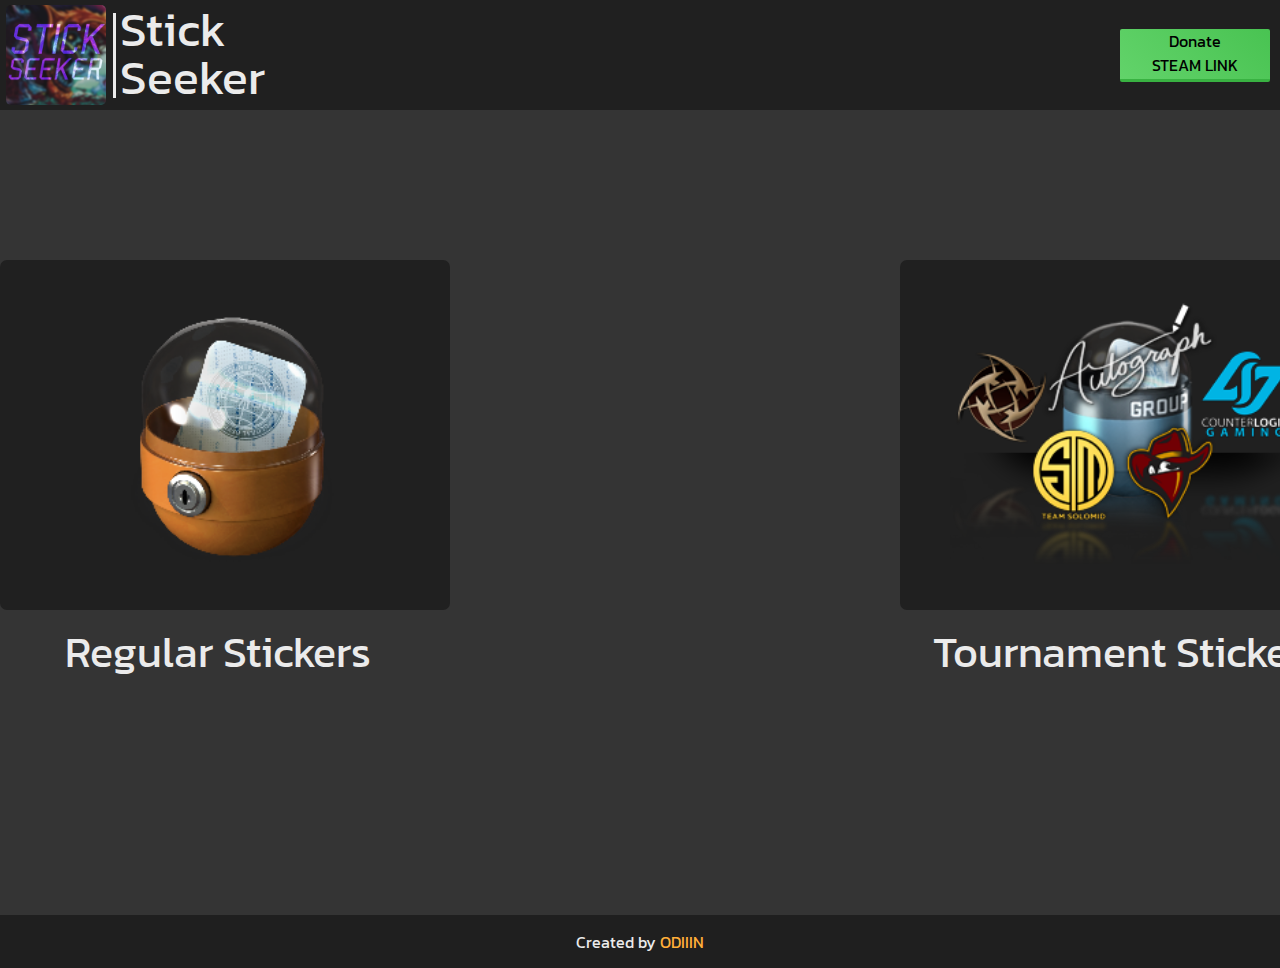
<file: index.html>
<!DOCTYPE html>
<html lang='en'>
<head>
	<meta charset='UTF-8'>
	<meta name='viewport' content='width=device-width, initial-scale=1.0'>
	<meta http-equiv='X-UA-Compatible' content='ie=edge'>
	<title>Stick Seeker</title>
	<link rel='stylesheet' href='css/main.css'>
	<link rel="shortcut icon" href="img/logo.png" type="image/png">
	<link href="https://fonts.googleapis.com/css?family=Kanit:200,400&display=swap" rel="stylesheet">
</head>
<body>

	<header class='header'>
		<div class='container1'>
			<div class='flex-box-logo'>
				<div class='logo-png'>
					<img class='logo-png' src="img/logo.png">
				</div>
				<div class='rectangle-for-logo-text-and-png'>
				</div>
				<div class='div-for-text-logo'>
					<div class='logo-text'>
						Stick<br>Seeker
					</div>
				</div>
				<a href='https://steamcommunity.com/tradeoffer/new/?partner=192180107&token=LX836MyX' target="_blank" class='div-for-donat-button'>
					<div>
						<span class='donat-text'>Donate</span><br><span class='link-text'>STEAM LINK</span>
					</div>
				</a>
			</div>
		</div>
		<div class='container2'>
			<div class='flex-box-for-2box-caps'>	
				<a href='changenumberDEFSITCK.html'>
					<div class='def-caps'>
						<img class='def-caps-png' src="img/capsimg/defcaps.png">
					</div>
				</a>
				<a href='https://csgostash.com/stickers/tournament'>
					<div class='tour-caps'>
						<img class='tour-caps-png' src="img/capsimg/tourcaps.png">
					</div>
				</a>	
			</div>
		</div>
		<div class='container3'>
			<div class='flex-box-for-text-2box-caps'>
				<a href='changenumberDEFSITCK.html' class='set-a-Regular-Stickers'>
					<div class='text-for-def-caps'>
						Regular Stickers
					</div>
				</a>
				<a href='https://csgostash.com/stickers/tournament' class='set-a-Tournament-Stickers'>
					<div class='text-for-tour-caps'>
						Tournament Stickers
					</div>
				</a>
			</div>	
		</div>
	</header>
	
	<footer class='footer'>
	
		<p> Created by <a href='https://steamcommunity.com/id/ooodiiin/' target='_blank'>ODIIIN</a></p>
	
	</footer>
	
	
</body>
</html>
</file>
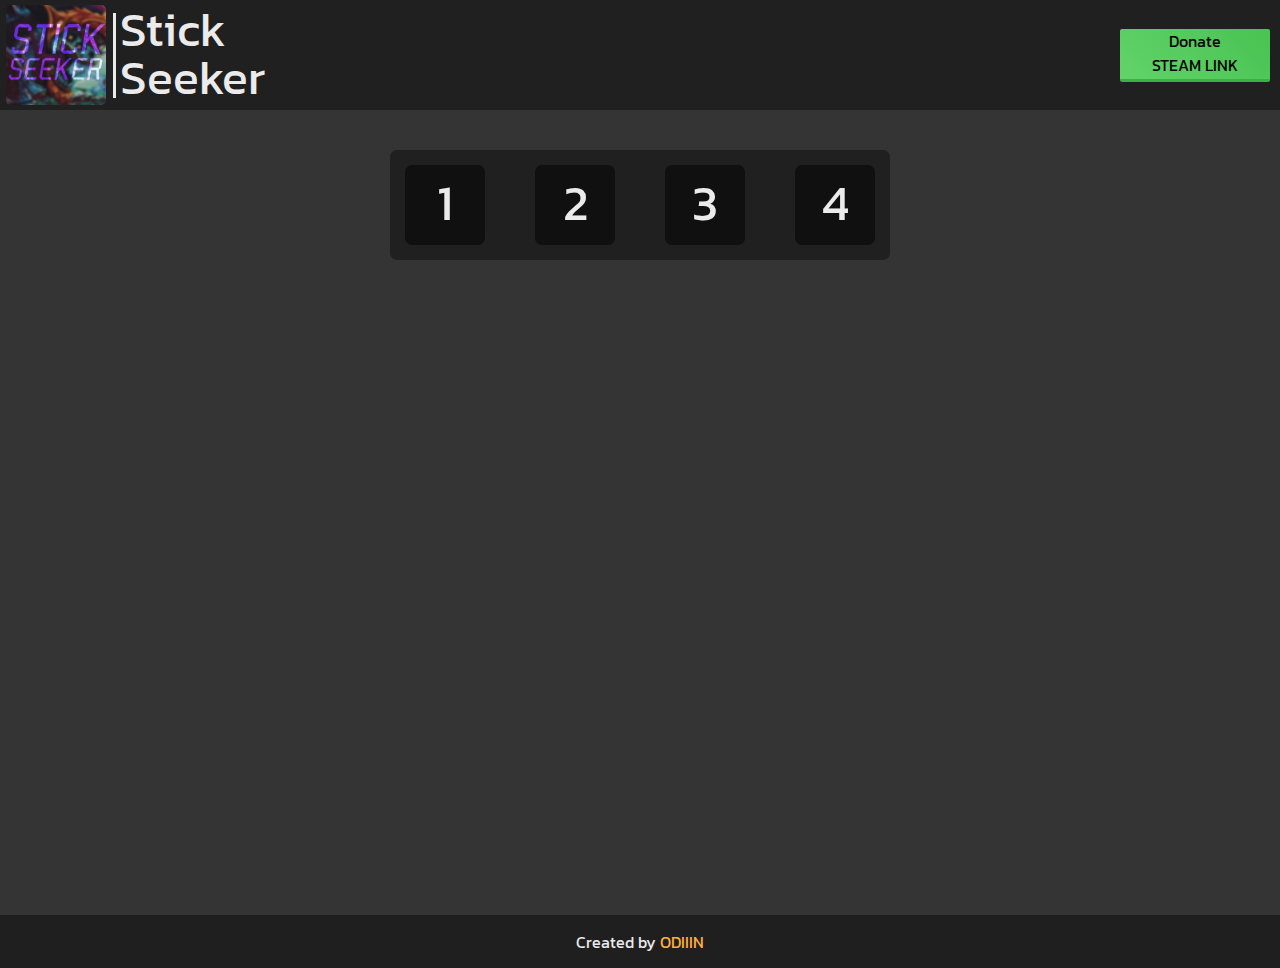
<file: changenumberDEFSITCK.html>
<!DOCTYPE html>
<html lang="en">
  <head>
    <meta charset="UTF-8" />
    <meta name="viewport" content="width=device-width, initial-scale=1.0" />
    <meta http-equiv="X-UA-Compatible" content="ie=edge" />
    <title>Stick Seeker - Change the number of stickers</title>
    <link rel="stylesheet" href="css/changenumberDEFSITCK.css" />
    <link rel="shortcut icon" href="img/logo.png" type="image/png" />
    <link
      href="https://fonts.googleapis.com/css?family=Kanit:200,400&display=swap"
      rel="stylesheet"
    />
  </head>
  <body>
    <header class="header">
      <div class="container1">
        <div class="flex-box-logo">
          <a href="index.html">
            <div class="logo-png">
              <img class="logo-png" src="img/logo.png" />
            </div>
          </a>
          <div class="rectangle-for-logo-text-and-png"></div>
          <div class="div-for-text-logo">
            <div class="logo-text">Stick<br />Seeker</div>
          </div>
          <a
            href="https://steamcommunity.com/tradeoffer/new/?partner=192180107&token=LX836MyX"
            target="_blank"
            class="div-for-donat-button"
          >
            <div>
              <span class="donat-text">Donate</span><br /><span
                class="link-text"
                >STEAM LINK</span
              >
            </div>
          </a>
        </div>
      </div>

      <div class="container2">
        <div class="flex-box-for-change-number-stick">
          <a href="stickstreak1.html">
            <div class="rectangle-for-cns-1">
              <span class="n1">1</span>
            </div>
          </a>
          <div class="rectangle-for-cns-2">
            <span class="n2">2</span>
          </div>
          <div class="rectangle-for-cns-3">
            <span class="n3">3</span>
          </div>
          <div class="rectangle-for-cns-4">
            <span class="n4">4</span>
          </div>
        </div>
      </div>
    </header>

    <footer class="footer">
      <p>
        Created by
        <a href="https://steamcommunity.com/id/ooodiiin/" target="_blank"
          >ODIIIN</a
        >
      </p>
    </footer>
  </body>
</html>
</file>
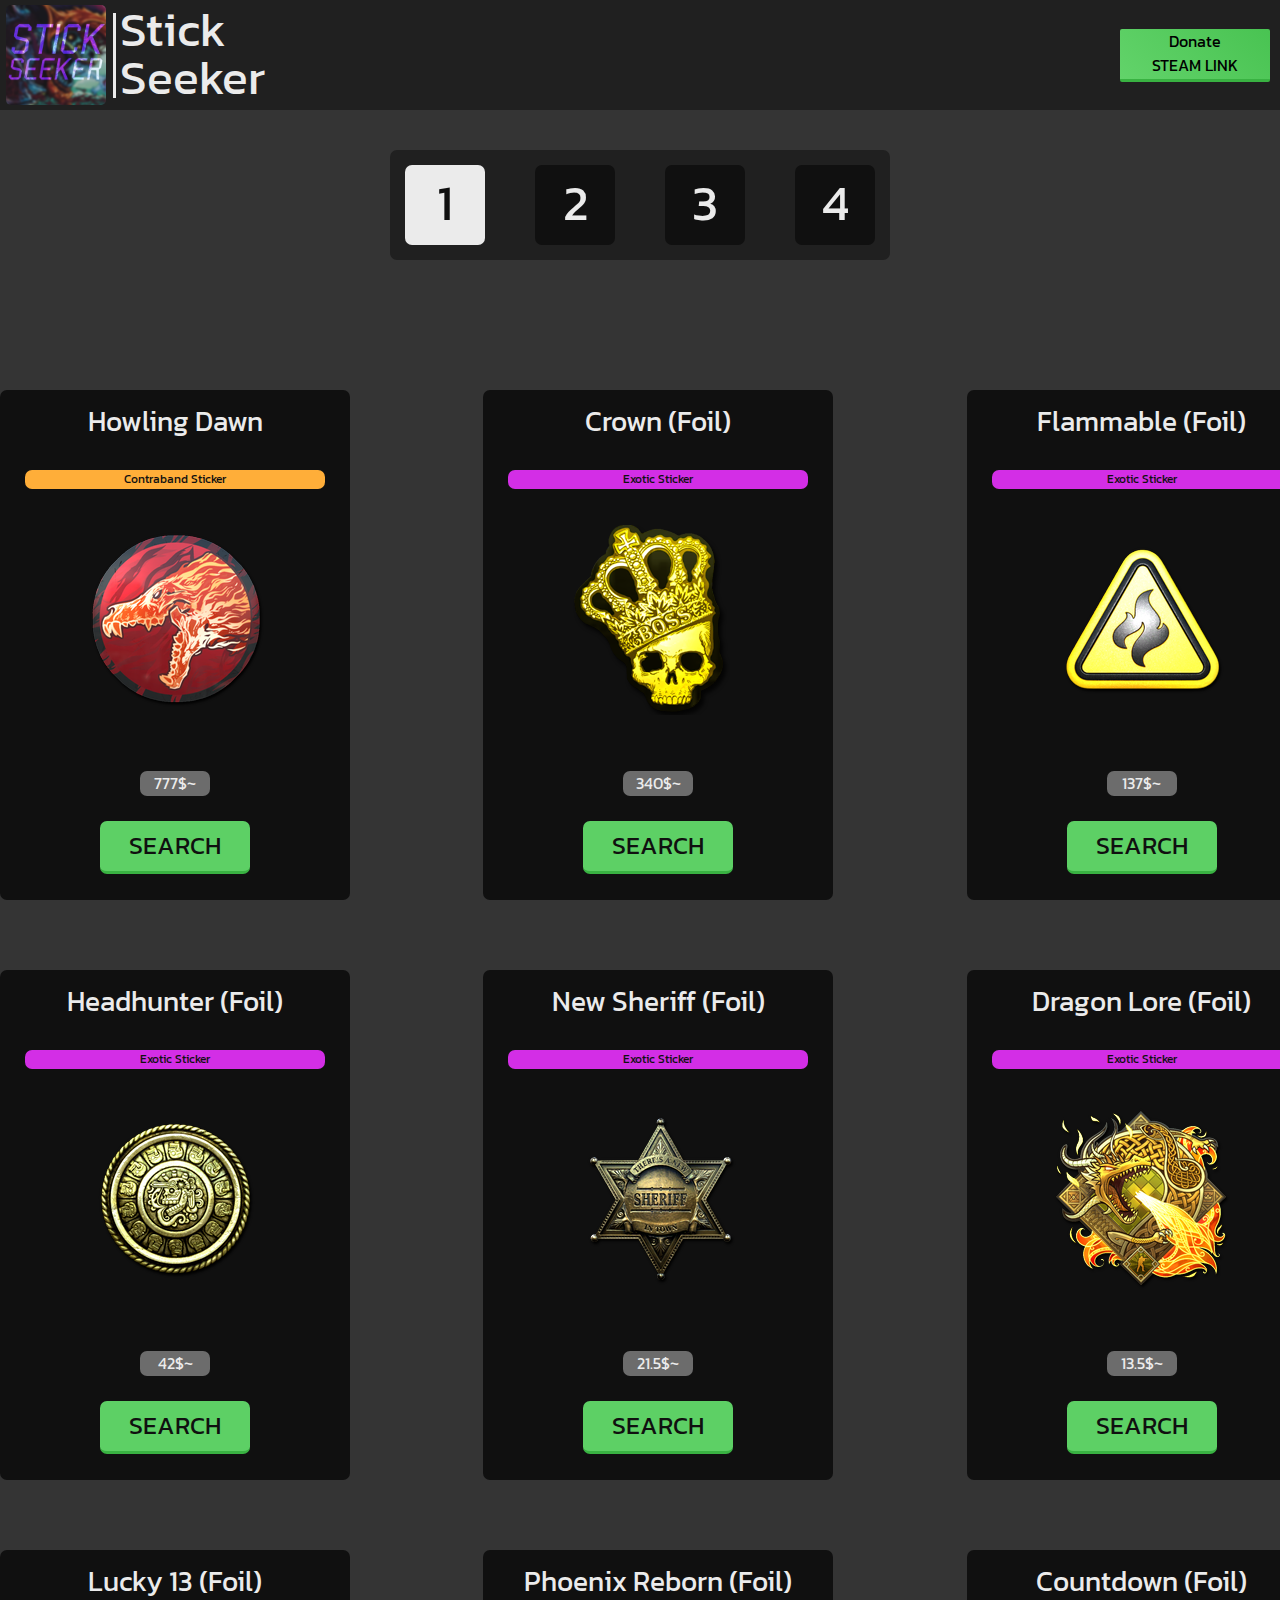
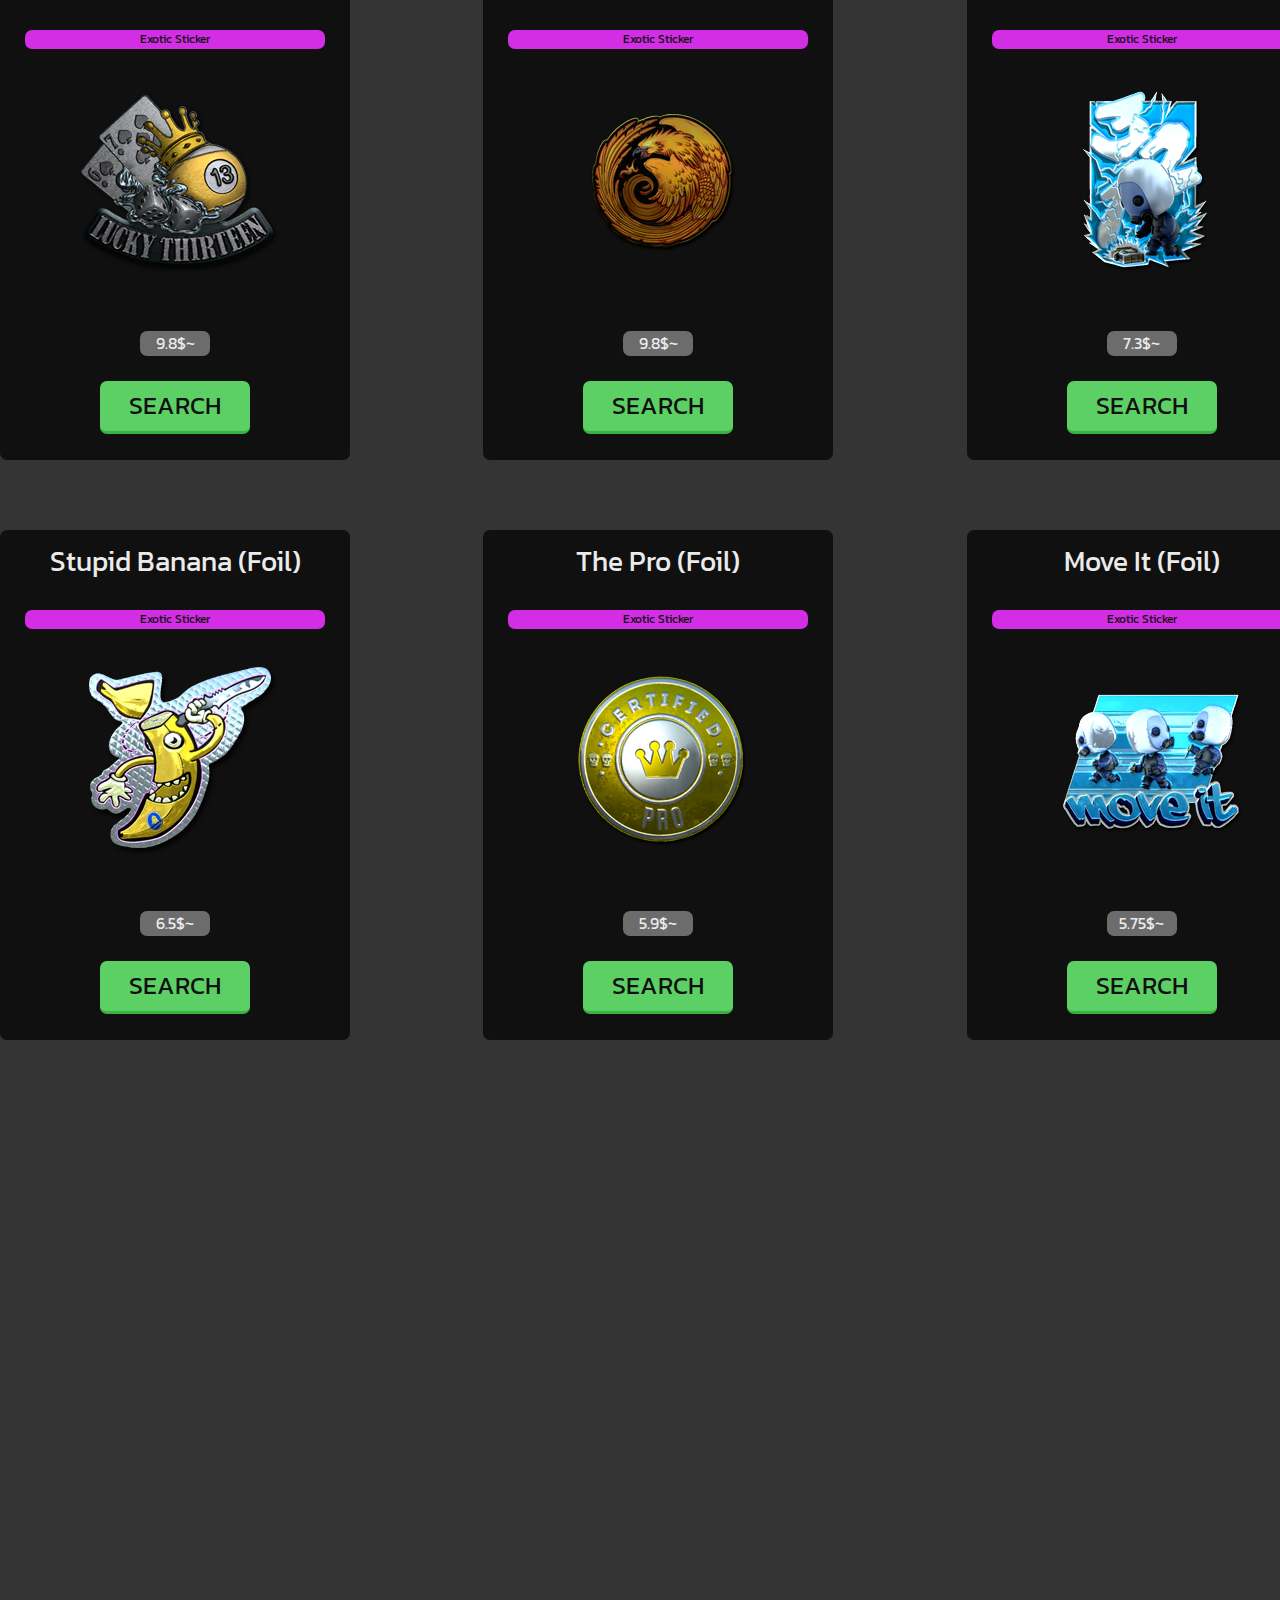
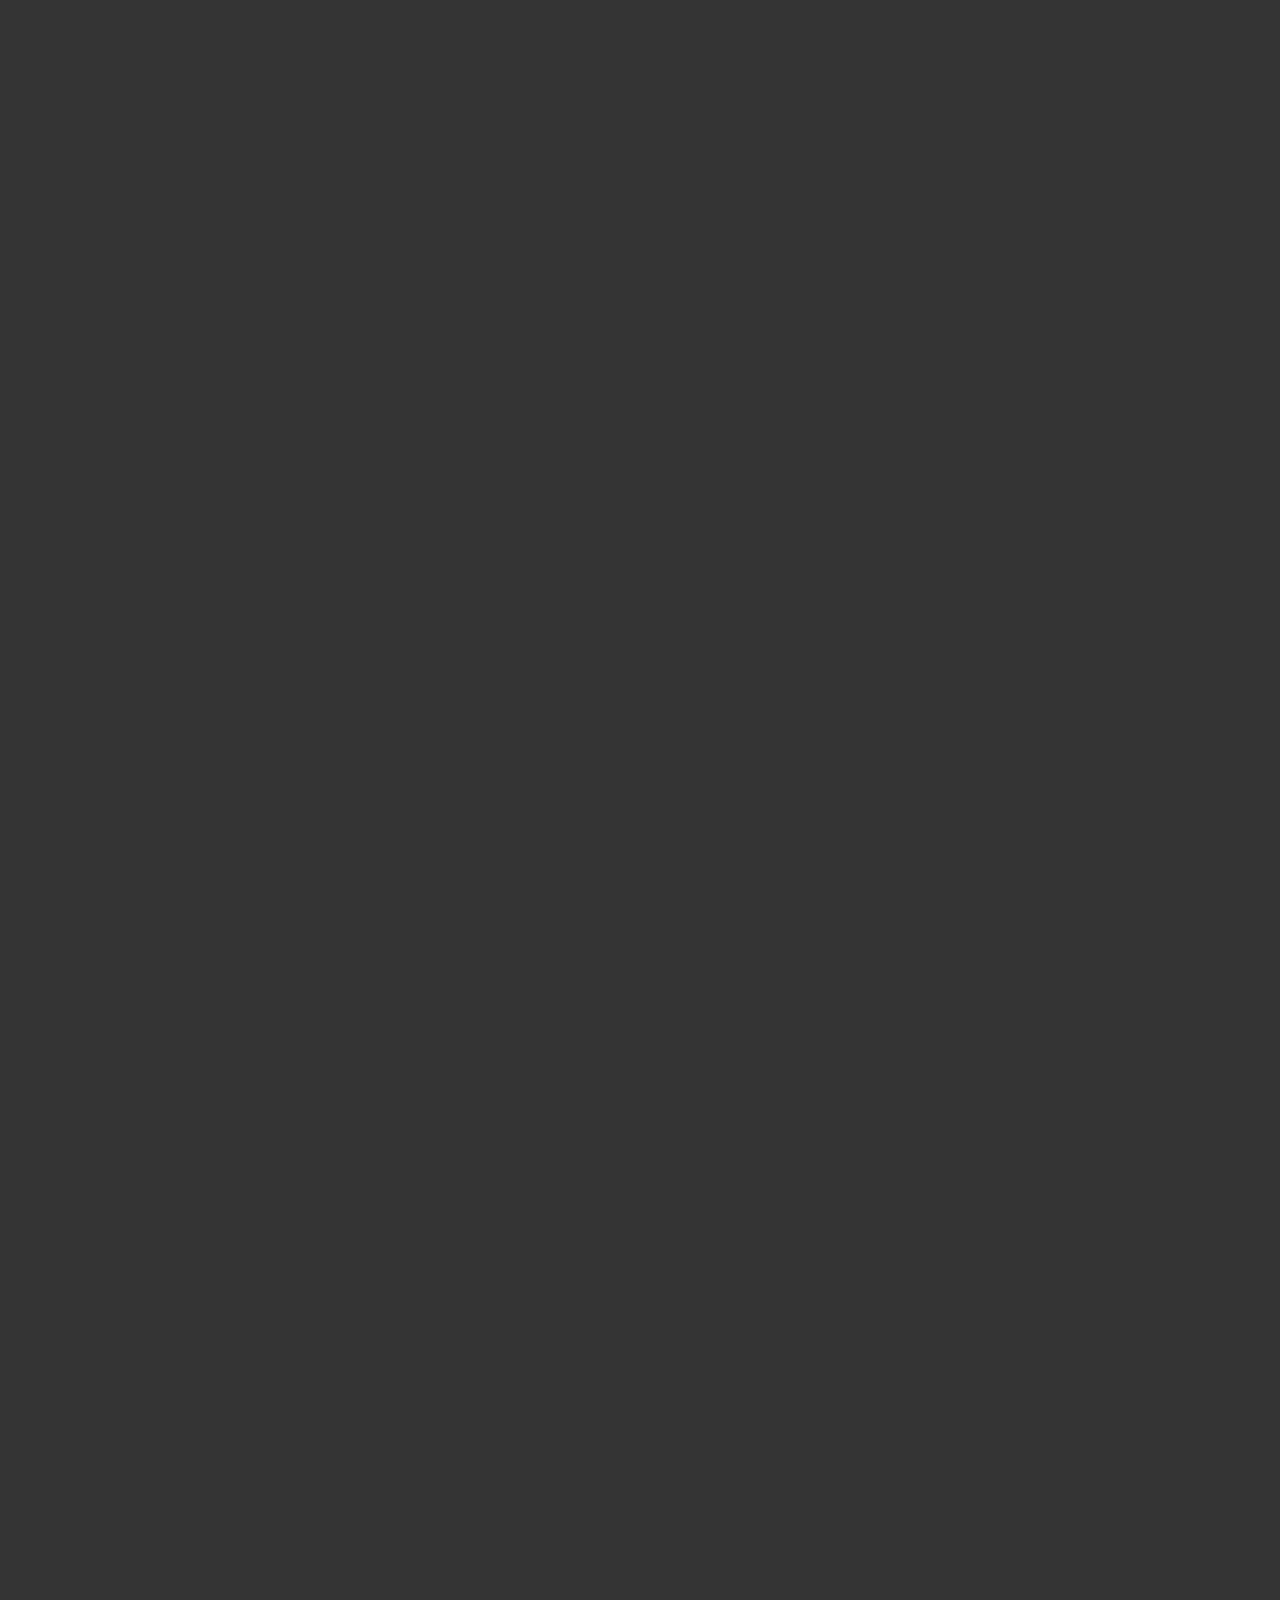
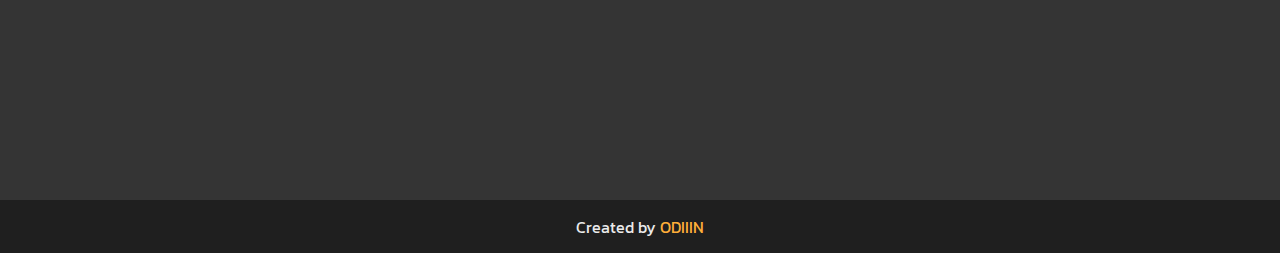
<file: stickstreak1.html>
<!DOCTYPE html>
<html lang='en'>
<head>
	<meta charset='UTF-8'>
	<meta name='viewport' content='width=device-width, initial-scale=1.0'>
	<meta http-equiv='X-UA-Compatible' content='ie=edge'>
	<title>Stick Seeker - 1 Stick</title>
	<link rel='stylesheet' href='css/stickstreak1.css'>
	<link rel="shortcut icon" href="img/logo.png" type="image/png">
	<link href="https://fonts.googleapis.com/css?family=Kanit:200,400&display=swap" rel="stylesheet">
</head>
<body>

	<header class='header'>
	
	
	
		<div class='container1'>
			<div class='flex-box-logo'>
				<a href='index.html'>
					<div class='logo-png'>
						<img class='logo-png' src="img/logo.png">
					</div>
				</a>
				<div class='rectangle-for-logo-text-and-png'>
				</div>
				<div class='div-for-text-logo'>
					<div class='logo-text'>
						Stick<br>Seeker
					</div>
				</div>
				<a href='https://steamcommunity.com/tradeoffer/new/?partner=192180107&token=LX836MyX' target="_blank" class='div-for-donat-button'>
					<div>
						<span class='donat-text'>Donate</span><br><span class='link-text'>STEAM LINK</span>
					</div>
				</a>
			</div>
		</div>
		
		
		<div class='container2'>
			
			<div class='flex-box-for-change-number-stick'>	
			
				
				<div class='rectangle-for-cns-1'>
					<span class='n1'>1</span>
				</div>	
				<div class='rectangle-for-cns-2'>
					<span class='n2'>2</span>
				</div>				
				<div class='rectangle-for-cns-3'>
					<span class='n3'>3</span>
				</div>				
				<div class='rectangle-for-cns-4'>
					<span class='n4'>4</span>
				</div>
				

			</div>
			
		</div>
		
		
		
		<div class='container3'>
		
			<div class='flex-box-for-1-streak-stick'>
			
				<div class='box-for-stick-1'>
				
					<a href='https://steamcommunity.com/market/listings/730/Sticker%20%7C%20Howling%20Dawn' target='_blank' class='uplink'>
					<p class='Howling-Dawn'>Howling Dawn</p>
					</a>
					
					<div class='contraband'>
						
						<p class='contraband-text'>Contraband Sticker</p>
						
					</div>
					
					<div class='png-Howling-Dawn'>
					
						<img class='pic-Howling-Dawn' src='img/defSTICK/Howling-Dawn.png'>
					
					</div>
					
					<div class='price-Howling-Dawn'>
					
						<p class='number-Howling-Dawn'>777$~</p>
					
					</div>
					
					
					<div class='search-Howling-Dawn'>
					
						<a href='https://steamcommunity.com/market/search?q=Howling+Dawn&descriptions=1&category_730_ItemSet%5B%5D=any&category_730_ProPlayer%5B%5D=any&category_730_StickerCapsule%5B%5D=any&category_730_TournamentTeam%5B%5D=any&category_730_Weapon%5B%5D=any&appid=730#p1_price_asc' target='_blank' class='downlink'>
						<p class='text-search-Howling-Dawn'> SEARCH </p>
						</a>
					
					</div>
					
				</div>
				
				<div class='box-for-stick-2'>
				
					<a href='https://steamcommunity.com/market/listings/730/Sticker%20%7C%20Crown%20%28Foil%29' target='_blank' class='uplink'>
					<p class='Crown-Foil'>Crown (Foil)</p>
					</a>
					
					<div class='exotic'>
						
						<p class='exotic-text'>Exotic Sticker</p>
						
					</div>
					
					<div class='png-Crown-Foil'>
					
						<img class='pic-Crown-Foil' src='img/defSTICK/Crown-Foil.png'>
					
					</div>
					
					<div class='price-Crown-Foil'>
					
						<p class='number-Crown-Foil'>340$~</p>
					
					</div>
					
					<div class='search-Crown-Foil'>
					
						<a href='https://steamcommunity.com/market/search?descriptions=1&category_730_ItemSet%5B%5D=any&category_730_ProPlayer%5B%5D=any&category_730_StickerCapsule%5B%5D=any&category_730_TournamentTeam%5B%5D=any&category_730_Weapon%5B%5D=any&appid=730&q=Crown+%28Foil%29#p1_price_asc' target='_blank' class='downlink'>
						<p class='text-search-Crown-Foil'> SEARCH </p>
						</a>
					
					</div>
				
				</div>
				
				<div class='box-for-stick-3'>
				
					<a href='https://steamcommunity.com/market/listings/730/Sticker%20%7C%20Flammable%20%28Foil%29' target='_blank' class='uplink'>
					<p class='Flammable-Foil'>Flammable (Foil)</p>
					</a>
					
					<div class='exotic'>
						
						
						<p class='exotic-text'>Exotic Sticker</p>
						
					</div>
					
					<div class='png-Flammable-Foil'>
					
						<img class='pic-Flammable-Foil' src='img/defSTICK/Flammable-Foil.png'>
					
					</div>
					
					<div class='price-Flammable-Foil'>
					
						<p class='number-Flammable-Foil'>137$~</p>
					
					</div>
					
					
					<div class='search-Flammable-Foil'>
					
						<a href='https://steamcommunity.com/market/search?q=Flammable+%28Foil%29&descriptions=1&category_730_ItemSet%5B%5D=any&category_730_ProPlayer%5B%5D=any&category_730_StickerCapsule%5B%5D=any&category_730_TournamentTeam%5B%5D=any&category_730_Weapon%5B%5D=any&appid=730#p1_price_asc' target='_blank' class='downlink'>
						<p class='text-search-Flammable-Foil'> SEARCH </p>
						</a>
					
					</div>
				
				</div>
				
				<div class='box-for-stick-4'>
				
					<a href='https://steamcommunity.com/market/listings/730/Sticker%20%7C%20Swag%20%28Foil%29' target='_blank' class='uplink'>
					<p class='Swag-Foil'>Swag (Foil)</p>
					</a>
					
					<div class='exotic'>
						
						<p class='exotic-text'>Exotic Sticker</p>
						
					</div>
					
					<div class='png-Swag-Foil.png'>
					
						<img class='pic-Swag-Foil' src='img/defSTICK/Swag-Foil.png'>
					
					</div>
					
					<div class='price-Swag-Foil'>
					
						<p class='number-Swag-Foil'>64.5$~</p>
					
					</div>
					
					<div class='search-Swag-Foil'>
					
						<a href='https://steamcommunity.com/market/search?descriptions=1&category_730_ItemSet%5B%5D=any&category_730_ProPlayer%5B%5D=any&category_730_StickerCapsule%5B%5D=any&category_730_TournamentTeam%5B%5D=any&category_730_Weapon%5B%5D=any&appid=730&q=%22Swag+%28Foil%29%22#p1_price_asc' target='_blank' class='downlink'>
						<p class='text-search-Swag-Foil'> SEARCH </p>
						</a>
					
					</div>
				
				</div>
			
			</div>
		
		</div>
		
		
		
		
		
		
		
		
		
		
		
		
		<div class='container4'>
		
			<div class='flex-box-for-1-streak-stick'>
			
				<div class='box-for-stick-5'>
				
					<a href='https://steamcommunity.com/market/listings/730/Sticker%20%7C%20Headhunter%20%28Foil%29' target='_blank' class='uplink'>
					<p class='Headhunter-Foil'>Headhunter (Foil)</p>
					</a>
					
					<div class='exotic'>
						
						<p class='exotic-text'>Exotic Sticker</p>
						
					</div>
					
					<div class='png-Headhunter-Foil'>
					
						<img class='pic-Headhunter-Foil' src='img/defSTICK/Headhunter-Foil.png'>
					
					</div>
					
					<div class='price-Headhunter-Foil'>
					
						<p class='number-Headhunter-Foil'>42$~</p>
					
					</div>
					
					
					<div class='search-Headhunter-Foil'>
					
						<a href='https://steamcommunity.com/market/search?descriptions=1&category_730_ItemSet%5B%5D=any&category_730_ProPlayer%5B%5D=any&category_730_StickerCapsule%5B%5D=any&category_730_TournamentTeam%5B%5D=any&category_730_Weapon%5B%5D=any&appid=730&q=%22Headhunter+%28Foil%29%22#p1_price_asc' target='_blank' class='downlink'>
						<p class='text-search-Headhunter-Foil'> SEARCH </p>
						</a>
					
					</div>
					
				</div>
				
				<div class='box-for-stick-6'>
				
					<a href='https://steamcommunity.com/market/listings/730/Sticker%20%7C%20New%20Sheriff%20%28Foil%29' target='_blank' class='uplink'>
					<p class='New-Sheriff-Foil'>New Sheriff (Foil)</p>
					</a>
					
					<div class='exotic'>
						
						<p class='exotic-text'>Exotic Sticker</p>
						
					</div>
					
					<div class='png-New-Sheriff-Foil'>
					
						<img class='pic-New-Sheriff-Foil' src='img/defSTICK/New-Sheriff-Foil.png'>
					
					</div>
					
					<div class='price-New-Sheriff-Foil'>
					
						<p class='number-New-Sheriff-Foil'>21.5$~</p>
					
					</div>
					
					<div class='search-New-Sheriff-Foil'>
					
						<a href='https://steamcommunity.com/market/search?descriptions=1&category_730_ItemSet%5B%5D=any&category_730_ProPlayer%5B%5D=any&category_730_StickerCapsule%5B%5D=any&category_730_TournamentTeam%5B%5D=any&category_730_Weapon%5B%5D=any&appid=730&q=%22New+Sheriff+%28Foil%29%22#p1_price_asc' target='_blank' class='downlink'>
						<p class='text-New-Sheriff-Foil'> SEARCH </p>
						</a>
					
					</div>
				
				</div>
				
				<div class='box-for-stick-7'>
				
					<a href='https://steamcommunity.com/market/listings/730/Sticker%20%7C%20Dragon%20Lore%20%28Foil%29' target='_blank' class='uplink'>
					<p class='Dragon-Lore-Foil'>Dragon Lore (Foil)</p>
					</a>
					
					<div class='exotic'>
						
						
						<p class='exotic-text'>Exotic Sticker</p>
						
					</div>
					
					<div class='png-Dragon-Lore-Foil'>
					
						<img class='pic-Dragon-Lore-Foil' src='img/defSTICK/Dragon-Lore-Foil.png'>
					
					</div>
					
					<div class='price-Dragon-Lore-Foil'>
					
						<p class='number-Dragon-Lore-Foil'>13.5$~</p>
					
					</div>
					
					
					<div class='search-Dragon-Lore-Foil'>
					
						<a href='https://steamcommunity.com/market/search?descriptions=1&category_730_ItemSet%5B%5D=any&category_730_ProPlayer%5B%5D=any&category_730_StickerCapsule%5B%5D=any&category_730_TournamentTeam%5B%5D=any&category_730_Weapon%5B%5D=any&appid=730&q=%22Dragon+Lore+%28Foil%29%22#p1_price_asc' target='_blank' class='downlink'>
						<p class='text-search-Dragon-Lore-Foil'> SEARCH </p>
						</a>
					
					</div>
				
				</div>
				
				<div class='box-for-stick-8'>
				
					<a href='https://steamcommunity.com/market/listings/730/Sticker%20%7C%20Global%20Elite%20%28Foil%29' target='_blank' class='uplink'>
					<p class='Global-Elite-Foil'>Global Elite (Foil)</p>
					</a>
					
					<div class='exotic'>
						
						<p class='exotic-text'>Exotic Sticker</p>
						
					</div>
					
					<div class='png-Global-Elite-Foil.png'>
					
						<img class='pic-Global-Elite-Foil' src='img/defSTICK/Global-Elite-Foil.png'>
					
					</div>
					
					<div class='price-Global-Elite-Foil'>
					
						<p class='number-Global-Elite-Foil'>12.5$~</p>
					
					</div>
					
					<div class='search-Global-Elite-Foil'>
					
						<a href='https://steamcommunity.com/market/search?descriptions=1&category_730_ItemSet%5B%5D=any&category_730_ProPlayer%5B%5D=any&category_730_StickerCapsule%5B%5D=any&category_730_TournamentTeam%5B%5D=any&category_730_Weapon%5B%5D=any&appid=730&q=%22Global+Elite+%28Foil%29%22#p1_price_asc' target='_blank' class='downlink'>
						<p class='text-search-Global-Elite-Foil'> SEARCH </p>
						</a>
					
					</div>
				
				</div>
			
			</div>
		
		</div>
		
		<div class='container5'>
		
			<div class='flex-box-for-1-streak-stick'>
			
				<div class='box-for-stick-9'>
				
					<a href='https://steamcommunity.com/market/listings/730/Sticker%20%7C%20Lucky%2013%20%28Foil%29' target='_blank' class='uplink'>
					<p class='Lucky-13-Foil'>Lucky 13 (Foil)</p>
					</a>
					
					<div class='exotic'>
						
						<p class='exotic-text'>Exotic Sticker</p>
						
					</div>
					
					<div class='png-Lucky-13-Foil'>
					
						<img class='pic-Lucky-13-Foil' src='img/defSTICK/Lucky-13-Foil.png'>
					
					</div>
					
					<div class='price-Lucky-13-Foil'>
					
						<p class='number-Lucky-13-Foil'>9.8$~</p>
					
					</div>
					
					
					<div class='search-Lucky-13-Foil'>
					
						<a href='https://steamcommunity.com/market/search?descriptions=1&category_730_ItemSet%5B%5D=any&category_730_ProPlayer%5B%5D=any&category_730_StickerCapsule%5B%5D=any&category_730_TournamentTeam%5B%5D=any&category_730_Weapon%5B%5D=any&appid=730&q=%22Lucky+13+%28Foil%29%22#p1_price_asc' target='_blank' class='downlink'>
						<p class='text-search-Lucky-13-Foil'> SEARCH </p>
						</a>
					
					</div>
					
				</div>
				
				<div class='box-for-stick-10'>
				
					<a href='https://steamcommunity.com/market/listings/730/Sticker%20%7C%20Phoenix%20Reborn%20%28Foil%29' target='_blank' class='uplink'>
					<p class='Phoenix-Reborn-Foil'>Phoenix Reborn (Foil)</p>
					</a>
					
					<div class='exotic'>
						
						<p class='exotic-text'>Exotic Sticker</p>
						
					</div>
					
					<div class='png-Phoenix-Reborn-Foil'>
					
						<img class='pic-Phoenix-Reborn-Foil' src='img/defSTICK/Phoenix-Reborn-Foil.png'>
					
					</div>
					
					<div class='price-Phoenix-Reborn-Foil'>
					
						<p class='number-Phoenix-Reborn-Foil'>9.8$~</p>
					
					</div>
					
					<div class='search-Phoenix-Reborn-Foil'>
					
						<a href='https://steamcommunity.com/market/search?descriptions=1&category_730_ItemSet%5B%5D=any&category_730_ProPlayer%5B%5D=any&category_730_StickerCapsule%5B%5D=any&category_730_TournamentTeam%5B%5D=any&category_730_Weapon%5B%5D=any&appid=730&q=%22Phoenix+Reborn+%28Foil%29%22#p1_price_asc' target='_blank' class='downlink'>
						<p class='text-Phoenix-Reborn-Foil'> SEARCH </p>
						</a>
					
					</div>
				
				</div>
				
				<div class='box-for-stick-11'>
				
					<a href='https://steamcommunity.com/market/listings/730/Sticker%20%7C%20Countdown%20%28Foil%29' target='_blank' class='uplink'>
					<p class='Countdown-Foil'>Countdown (Foil)</p>
					</a>
					
					<div class='exotic'>
						
						
						<p class='exotic-text'>Exotic Sticker</p>
						
					</div>
					
					<div class='png-Countdown-Foil'>
					
						<img class='pic-Countdown-Foil' src='img/defSTICK/Countdown-Foil.png'>
					
					</div>
					
					<div class='price-Countdown-Foil'>
					
						<p class='number-Countdown-Foil'>7.3$~</p>
					
					</div>
					
					
					<div class='search-Countdown-Foil'>
					
						<a href='https://steamcommunity.com/market/search?descriptions=1&category_730_ItemSet%5B%5D=any&category_730_ProPlayer%5B%5D=any&category_730_StickerCapsule%5B%5D=any&category_730_TournamentTeam%5B%5D=any&category_730_Weapon%5B%5D=any&appid=730&q=%22Countdown+%28Foil%29%22#p1_price_asc' target='_blank' class='downlink'>
						<p class='text-search-Countdown-Foil'> SEARCH </p>
						</a>
					
					</div>
				
				</div>
				
				<div class='box-for-stick-12'>
				
					<a href='https://steamcommunity.com/market/listings/730/Sticker%20%7C%20Luck%20Skill%20%28Foil%29' target='_blank' class='uplink'>
					<p class='Luck-Skill-Foil'>Luck Skill (Foil)</p>
					</a>
					
					<div class='exotic'>
						
						<p class='exotic-text'>Exotic Sticker</p>
						
					</div>
					
					<div class='png-Luck-Skill-Foil.png'>
					
						<img class='pic-Luck-Skill-Foil' src='img/defSTICK/Luck-Skill-Foil.png'>
					
					</div>
					
					<div class='price-Luck-Skill-Foil'>
					
						<p class='number-Luck-Skill-Foil'>7.2$~</p>
					
					</div>
					
					<div class='search-Luck-Skill-Foil'>
					
						<a href='https://steamcommunity.com/market/search?descriptions=1&category_730_ItemSet%5B%5D=any&category_730_ProPlayer%5B%5D=any&category_730_StickerCapsule%5B%5D=any&category_730_TournamentTeam%5B%5D=any&category_730_Weapon%5B%5D=any&appid=730&q=%22Luck+Skill+%28Foil%29%22#p1_price_asc' target='_blank' class='downlink'>
						<p class='text-search-Luck-Skill-Foil'> SEARCH </p>
						</a>
					
					</div>
				
				</div>
			
			</div>
		
		</div>
		
		
		
		
		
		<div class='container6'>
		
			<div class='flex-box-for-1-streak-stick'>
			
				<div class='box-for-stick-13'>
				
					<a href='https://steamcommunity.com/market/listings/730/Sticker%20%7C%20Stupid%20Banana%20%28Foil%29' target='_blank' class='uplink'>
					<p class='Stupid-Banana-Foil'>Stupid Banana (Foil)</p>
					</a>
					
					<div class='exotic'>
						
						<p class='exotic-text'>Exotic Sticker</p>
						
					</div>
					
					<div class='png-Stupid-Banana-Foil'>
					
						<img class='pic-Stupid-Banana-Foil' src='img/defSTICK/Stupid-Banana-Foil.png'>
					
					</div>
					
					<div class='price-Stupid-Banana-Foil'>
					
						<p class='number-Stupid-Banana-Foil'>6.5$~</p>
					
					</div>
					
					
					<div class='search-Stupid-Banana-Foil'>
					
						<a href='https://steamcommunity.com/market/search?descriptions=1&category_730_ItemSet%5B%5D=any&category_730_ProPlayer%5B%5D=any&category_730_StickerCapsule%5B%5D=any&category_730_TournamentTeam%5B%5D=any&category_730_Weapon%5B%5D=any&appid=730&q=%22Stupid+Banana+%28Foil%29%22#p1_price_asc' target='_blank' class='downlink'>
						<p class='text-search-Stupid-Banana-Foil'> SEARCH </p>
						</a>
					
					</div>
					
				</div>
				
				<div class='box-for-stick-14'>
				
					<a href='https://steamcommunity.com/market/listings/730/Sticker%20%7C%20The%20Pro%20%28Foil%29' target='_blank' class='uplink'>
					<p class='The-Pro-Foil'>The Pro (Foil)</p>
					</a>
					
					<div class='exotic'>
						
						<p class='exotic-text'>Exotic Sticker</p>
						
					</div>
					
					<div class='png-The-Pro-Foil'>
					
						<img class='pic-The-Pro-Foil' src='img/defSTICK/The-Pro-Foil.png'>
					
					</div>
					
					<div class='price-The-Pro-Foil'>
					
						<p class='number-The-Pro-Foil'>5.9$~</p>
					
					</div>
					
					<div class='search-The-Pro-Foil'>
					
						<a href='https://steamcommunity.com/market/search?descriptions=1&category_730_ItemSet%5B%5D=any&category_730_ProPlayer%5B%5D=any&category_730_StickerCapsule%5B%5D=any&category_730_TournamentTeam%5B%5D=any&category_730_Weapon%5B%5D=any&appid=730&q=%22The+Pro+%28Foil%29%22#p1_price_asc' target='_blank' class='downlink'>
						<p class='text-The-Pro-Foil'> SEARCH </p>
						</a>
					
					</div>
				
				</div>
				
				<div class='box-for-stick-15'>
				
					<a href='https://steamcommunity.com/market/listings/730/Sticker%20%7C%20Move%20It%20%28Foil%29' target='_blank' class='uplink'>
					<p class='Move-It-Foil'>Move It (Foil)</p>
					</a>
					
					<div class='exotic'>
						
						
						<p class='exotic-text'>Exotic Sticker</p>
						
					</div>
					
					<div class='png-Move-It-Foil'>
					
						<img class='pic-Move-It-Foil' src='img/defSTICK/Move-It-Foil.png'>
					
					</div>
					
					<div class='price-Move-It-Foil'>
					
						<p class='number-Move-It-Foil'>5.75$~</p>
					
					</div>
					
					
					<div class='search-Move-It-Foil'>
					
						<a href='https://steamcommunity.com/market/search?descriptions=1&category_730_ItemSet%5B%5D=any&category_730_ProPlayer%5B%5D=any&category_730_StickerCapsule%5B%5D=any&category_730_TournamentTeam%5B%5D=any&category_730_Weapon%5B%5D=any&appid=730&q=%22Move+It+%28Foil%29%22#p1_price_asc' target='_blank' class='downlink'>
						<p class='text-search-Move-It-Foil'> SEARCH </p>
						</a>
					
					</div>
				
				</div>
				
				<div class='box-for-stick-16'>
				
					<a href='https://steamcommunity.com/market/listings/730/Sticker%20%7C%20Longevity%20%28Foil%29' target='_blank' class='uplink'>
					<p class='Longevity-Foil'>Longevity (Foil)</p>
					</a>
					
					<div class='exotic'>
						
						<p class='exotic-text'>Exotic Sticker</p>
						
					</div>
					
					<div class='png-Longevity-Foil.png'>
					
						<img class='pic-Longevity-Foil' src='img/defSTICK/Longevity-Foil.png'>
					
					</div>
					
					<div class='price-Longevity-Foil'>
					
						<p class='number-Longevity-Foil'>4.9$~</p>
					
					</div>
					
					<div class='search-Longevity-Foil'>
					
						<a href='https://steamcommunity.com/market/search?descriptions=1&category_730_ItemSet%5B%5D=any&category_730_ProPlayer%5B%5D=any&category_730_StickerCapsule%5B%5D=any&category_730_TournamentTeam%5B%5D=any&category_730_Weapon%5B%5D=any&appid=730&q=%22Longevity+%28Foil%29%22#p1_price_asc' target='_blank' class='downlink'>
						<p class='text-search-Longevity-Foil'> SEARCH </p>
						</a>
					
					</div>
				
				</div>
			
			</div>
		
		</div>
		
		
		
		
		
		
		
		
		
		

		
	</header>
	
	<footer class='footer'>
	
		<p> Created by <a href='https://steamcommunity.com/id/ooodiiin/' target='_blank'>ODIIIN</a></p>
	
	</footer>
	
	
</body>
</html>
</file>
<file: css/main.css>
/* margin 0 - убирает все внешние отступы во всем body 
   font-weight: 200\400 указать толщину текста */

body{
	margin:0 ;
	font-family: 'Kanit', sans-serif;
}


/* header - шапка страницы. width 100% для полного отображения, устанавливается автоматически, но можно указать
   height 'X'px - протяженность шапки в низ УКАЗЫВАЕТСЯ ВСЕГДА ( может быть изменена) */

.header{
	width: 100%;
	height: 915px;
	background-color: #343434;
}



/* Для логотипа */

.logo-text{
	line-height: 100%;
	font-size: 48px;
	color: #ebebeb;
	margin-left: 4px;
}

.logo-png{
	height: 100px;
	width: 100px;
	margin-left: 3px;
	border-radius: 5px
}


/* 	background-color:#777 - используется для наглядного примера блочной структуры */

.container1{
	width: 100%;
	background-color:#202020;
	padding-top: 5px;
	padding-bottom: 5px;
	margin-right: auto;
}

.div-for-text-logo{
	width: 150px;
	height: 100px;
	/*background-color: red;*/
}

.rectangle-for-logo-text-and-png{
	width: 3px;
	height: 85px;
	background-color: #ebebeb;
	margin-left: 10px;
}

/* Тестовый flex box */
/* flex-direction:row - ряд, flex-direction:columns - колонка  */
/* justify-content - https://webref.ru/css/justify-content */
/* align-items - https://webref.ru/css/align-items */

.flex-box-logo{
	display: flex;
	justify-content: flex-start;
	align-items: center;
}

.div-for-donat-button{
	width: 150px;
	height: 50px;
	margin: 0px;
	padding: auto;
	background: linear-gradient(45deg, #62d36a, #49c352);
	margin-left: auto;
	margin-right: 10px;
}


.div-for-donat-button{
	text-align: center;
	border-bottom: 3px solid #39b242;
	border-radius: 2px;
	text-decoration: none;
	color: #000 !important;
}

.div-for-donat-button:hover{
	text-align: center;
	border-top: 2px solid #39b242;
	border-bottom: 0px solid #39b242;
	border-radius: 2px
}


/* container2 для двух капсул */

.container2{
	width: 1350px;
	margin-bottom: auto;
	margin-top: 150px;
	margin-left: auto;
	margin-right: auto;
}

.flex-box-for-2box-caps{
	display: flex;
	justify-content: space-between;
	align-items: center;
}

.def-caps{
	width: 450px;
	height: 350px;
	background-color:#202020;
	border-radius: 7px;
	text-align: center;
}

/*  свечение def стикеров*/

.def-caps:hover{
	-webkit-box-shadow: 0px 0px 24px 3px rgba(135, 7, 225, 0.7);
	-moz-box-shadow: 0px 0px 24px 3px rgba(135, 7, 225, 0.7);
	box-shadow: 0px 0px 24px 3px rgba(135, 7, 225, 0.7);
	transition: 0.5s;
}

.def-caps:not(:hover){
	transition: 0.5s;
}

/* конец свечение def стикеров */

.def-caps-png{
	width: 350px;
	height: 350px;
	margin-top: auto;
	margin-bottom: auto;
}

.tour-caps{
	width: 450px;
	height: 350px;
	background-color:#202020;
	border-radius: 7px;
	text-align: center;
}

/*  свечение tour стикеров */

.tour-caps:hover{
	-webkit-box-shadow: 0px 0px 24px 3px rgba(135, 7, 225, 0.7);
	-moz-box-shadow: 0px 0px 24px 3px rgba(135, 7, 225, 0.7);
	box-shadow: 0px 0px 24px 3px rgba(135, 7, 225, 0.7);
	transition: 0.5s;
}

.tour-caps:not(:hover){
	transition: 0.5s;
}

/* конец свечение tour стикеров */

.tour-caps-png{
	width: 350px;
	height: 350px;
	margin-top: auto;
	margin-bottom: auto;
}


/* container3 для текста под блоками стикеров */


.container3{
	width: 1350px;
	margin-bottom: auto;
	margin-top: 10px;
	margin-left: auto;
	margin-right: auto;
}

.flex-box-for-text-2box-caps{
	display: flex;
	justify-content: space-between;
	align-items: center;
}

.text-for-def-caps{
	font-size: 43px;
	color: #ebebeb;
	padding-left: 65px;
}



.text-for-tour-caps{
	font-size: 43px;
	color: #ebebeb;
	padding-right: 26px;
}

.set-a-Regular-Stickers{
	text-decoration: none;
	color: #000 !important;
}

.set-a-Tournament-Stickers{
	text-decoration: none;
	color: #000 !important;
}

/* Подвал */


.footer{
	width: 100%;
	height: 53px;
	background-color: #1f1f1f;
	color: #ebebeb;
	display: flex;
	justify-content: center;
	align-items: center;
}

/* Фишка для удаления отступа между header и footer ( Создается невидимый блок и удаляется ) */

.footer::before{
	content: '';
	display: table;
	clear: both;
}

.footer a{
	color: #ffae39;
	text-decoration: none;
}
</file>
<file: css/changenumberDEFSITCK.css>
/* margin 0 - убирает все внешние отступы во всем body 
   font-weight: 200\400 указать толщину текста */

body{
	margin:0 ;
	font-family: 'Kanit', sans-serif;
}


/* header - шапка страницы. width 100% для полного отображения, устанавливается автоматически, но можно указать
   height 'X'px - протяженность шапки в низ УКАЗЫВАЕТСЯ ВСЕГДА ( может быть изменена) */

.header{
	width: 100%;
	height: 915px;
	background-color: #343434;
}



/* Для логотипа */

.logo-text{
	line-height: 100%;
	font-size: 48px;
	color: #ebebeb;
	margin-left: 4px;
}

.logo-png{
	height: 100px;
	width: 100px;
	margin-left: 3px;
	border-radius: 5px
}


/* 	background-color:#777 - используется для наглядного примера блочной структуры */

.container1{
	width: 100%;
	background-color:#202020;
	padding-top: 5px;
	padding-bottom: 5px;
	margin-right: auto;
}

.div-for-text-logo{
	width: 150px;
	height: 100px;
	/*background-color: red;*/
}

.rectangle-for-logo-text-and-png{
	width: 3px;
	height: 85px;
	background-color: #ebebeb;
	margin-left: 10px;
}

/* Тестовый flex box */
/* flex-direction:row - ряд, flex-direction:columns - колонка  */
/* justify-content - https://webref.ru/css/justify-content */
/* align-items - https://webref.ru/css/align-items */

.flex-box-logo{
	display: flex;
	justify-content: flex-start;
	align-items: center;
}

.div-for-donat-button{
	width: 150px;
	height: 50px;
	margin: 0px;
	padding: auto;
	background: linear-gradient(45deg, #62d36a, #49c352);
	margin-left: auto;
	margin-right: 10px;
}


.div-for-donat-button{
	text-align: center;
	border-bottom: 3px solid #39b242;
	border-radius: 2px;
	text-decoration: none;
	color: #000 !important;
}

.div-for-donat-button:hover{
	text-align: center;
	border-top: 2px solid #39b242;
	border-bottom: 0px solid #39b242;
	border-radius: 2px
}

/* Подвал */


.footer{
	width: 100%;
	height: 53px;
	background-color: #1f1f1f;
	color: #ebebeb;
	display: flex;
	justify-content: center;
	align-items: center;
}

/* Фишка для удаления отступа между header и footer ( Создается невидимый блок и удаляется ) */

.footer::before{
	content: '';
	display: table;
	clear: both;
}

.footer a{
	color: #ffae39;
	text-decoration: none;
}


/* CSS Нового файла changenumberDEFSTICK */

.container2{
	width: 500px;
	height: 110px;
	background-color: #202020;
	margin-right: auto;
	margin-left: auto;
	border-radius: 7px;
	margin-top: 40px;
}

.flex-box-for-change-number-stick{
	display: flex;
	justify-content: space-between;
	align-items: center;
	padding-top: 15px;
	padding-right: 15px;
	padding-left: 15px;
	text-align: center;
}

.rectangle-for-cns-1{
	height: 80px;
	width: 80px;
	background-color: #101010;
	border-radius: 7px;

}

.rectangle-for-cns-2{
	height: 80px;
	width: 80px;
	background-color: #101010;
	border-radius: 7px;
}

.rectangle-for-cns-3{
	height: 80px;
	width: 80px;
	background-color: #101010;
	border-radius: 7px;
}

.rectangle-for-cns-4{
	height: 80px;
	width: 80px;
	background-color: #101010;
	border-radius: 7px;
}

/* Числа в change */

.n1{
	color: #ebebeb;
	font-size: 50px;
}

.n2{
	color: #ebebeb;
	font-size: 50px;
}

.n3{
	color: #ebebeb;
	font-size: 50px;
	
}

.n4{
	color: #ebebeb;
	font-size: 50px;
	
}


/* Ссылка на 1 стрик стиков */

.container2 a{
	color: #ffae39;
	text-decoration: none;
}

/*  свечение для 1 стрика стикеров*/

.rectangle-for-cns-1:hover{
	-webkit-box-shadow: 0px 0px 24px 3px rgba(135, 7, 225, 0.7);
	-moz-box-shadow: 0px 0px 24px 3px rgba(135, 7, 225, 0.7);
	box-shadow: 0px 0px 12px 3px rgba(135, 7, 225, 0.7);
	transition: 0.5s;
}

.rectangle-for-cns-1:not(:hover){
	transition: 0.5s;
}

/* конец свечение для 1 стрика стикеров */
</file>
<file: css/stickstreak1.css>
/* margin 0 - убирает все внешние отступы во всем body 
   font-weight: 200\400 указать толщину текста */

body{
	margin:0 ;
	font-family: 'Kanit', sans-serif;
}


/* header - шапка страницы. width 100% для полного отображения, устанавливается автоматически, но можно указать
   height 'X'px - протяженность шапки в низ УКАЗЫВАЕТСЯ ВСЕГДА ( может быть изменена) */

.header{
	width: 100%;
	height: 5000px;
	background-color: #343434;
}



/* Для логотипа */

.logo-text{
	line-height: 100%;
	font-size: 48px;
	color: #ebebeb;
	margin-left: 4px;
}

.logo-png{
	height: 100px;
	width: 100px;
	margin-left: 3px;
	border-radius: 5px
}


/* 	background-color:#777 - используется для наглядного примера блочной структуры */

.container1{
	width: 100%;
	background-color:#202020;
	padding-top: 5px;
	padding-bottom: 5px;
	margin-right: auto;
}

.div-for-text-logo{
	width: 150px;
	height: 100px;
	/*background-color: red;*/
}

.rectangle-for-logo-text-and-png{
	width: 3px;
	height: 85px;
	background-color: #ebebeb;
	margin-left: 10px;
}

/* Тестовый flex box */
/* flex-direction:row - ряд, flex-direction:columns - колонка  */
/* justify-content - https://webref.ru/css/justify-content */
/* align-items - https://webref.ru/css/align-items */

.flex-box-logo{
	display: flex;
	justify-content: flex-start;
	align-items: center;
}

.div-for-donat-button{
	width: 150px;
	height: 50px;
	margin: 0px;
	padding: auto;
	background: linear-gradient(45deg, #62d36a, #49c352);
	margin-left: auto;
	margin-right: 10px;
}


.div-for-donat-button{
	text-align: center;
	border-bottom: 3px solid #39b242;
	border-radius: 2px;
	text-decoration: none;
	color: #000 !important;
}

.div-for-donat-button:hover{
	text-align: center;
	border-top: 2px solid #39b242;
	border-bottom: 0px solid #39b242;
	border-radius: 2px
}

/* Подвал */


.footer{
	width: 100%;
	height: 53px;
	background-color: #1f1f1f;
	color: #ebebeb;
	display: flex;
	justify-content: center;
	align-items: center;
}

/* Фишка для удаления отступа между header и footer ( Создается невидимый блок и удаляется ) */

.footer::before{
	content: '';
	display: table;
	clear: both;
}

.footer a{
	color: #ffae39;
	text-decoration: none;
}


/* CSS Нового файла changenumberDEFSTICK */

.container2{
	width: 500px;
	height: 110px;
	background-color: #202020;
	margin-right: auto;
	margin-left: auto;
	border-radius: 7px;
	margin-top: 40px;
}

.flex-box-for-change-number-stick{
	display: flex;
	justify-content: space-between;
	align-items: center;
	padding-top: 15px;
	padding-right: 15px;
	padding-left: 15px;
	text-align: center;
}

.rectangle-for-cns-1{
	height: 80px;
	width: 80px;
	background-color: #ebebeb;
	border-radius: 7px;

}

.rectangle-for-cns-2{
	height: 80px;
	width: 80px;
	background-color: #101010;
	border-radius: 7px;
}

.rectangle-for-cns-3{
	height: 80px;
	width: 80px;
	background-color: #101010;
	border-radius: 7px;
}

.rectangle-for-cns-4{
	height: 80px;
	width: 80px;
	background-color: #101010;
	border-radius: 7px;
}

/* Числа в change */

.n1{
	color: #101010;
	font-size: 50px;
}

.n2{
	color: #ebebeb;
	font-size: 50px;
}

.n3{
	color: #ebebeb;
	font-size: 50px;
	
}

.n4{
	color: #ebebeb;
	font-size: 50px;
	
}


/* Ссылка на 1 стрик стиков */

.container2 a{
	color: #ffae39;
	text-decoration: none;
}


/* Настройка css Для 1 Стрика */




/* flex box для стикеров 1 ряда*/


.container3{
	width: 1800px;
	height: 450px;
	margin-right: auto;
	margin-left: auto;
	margin-top: 130px;
}


.flex-box-for-1-streak-stick{
	display: flex;
	justify-content: space-between;
	align-items: center;
}

.box-for-stick-1{
	height: 510px;
	width: 350px;
	background-color: #101010;
	border-radius: 7px;
}

.box-for-stick-2{
	height: 510px;
	width: 350px;
	background-color: #101010;
	border-radius: 7px;
}

.box-for-stick-3{
	height: 510px;
	width: 350px;
	background-color: #101010;
	border-radius: 7px;
}

.box-for-stick-4{
	height: 510px;
	width: 350px;
	background-color: #101010;
	border-radius: 7px;
}

.Howling-Dawn{
	color: #ebebeb;
	font-size: 28px;
	text-align: center;
	margin-top: 10px;
	
}

.Crown-Foil{
	color: #ebebeb;
	font-size: 28px;
	text-align: center;
	margin-top: 10px;
	
}

.Flammable-Foil{
	color: #ebebeb;
	font-size: 28px;
	text-align: center;
	margin-top: 10px;
	
}

.Swag-Foil{
	color: #ebebeb;
	font-size: 28px;
	text-align: center;
	margin-top: 10px;
	
}


.contraband{
	width: 300px;
	height: 19px;
	background-color: #ffae39;
	border-radius: 7px;
	margin-left: auto;
	margin-right: auto;
}

.contraband-text{
	color: #101010;
	font-size: 12px;
	text-align: center;
	
}

.exotic{
	width: 300px;
	height: 19px;
	background-color: #d32ee6;
	border-radius: 7px;
	margin-left: auto;
	margin-right: auto;
}

.exotic-text{
	color: #101010;
	font-size: 12px;
	text-align: center;
}

.pic-Howling-Dawn{
	margin-left: 45px;
}

.pic-Crown-Foil{
	margin-left: 40px;
}

.pic-Flammable-Foil{
	margin-left: 45px;
}

.pic-Swag-Foil{
	margin-left: 45px;
}

.price-Howling-Dawn{
	width: 70px;
	height: 25px;
	background-color: #6c6c6c;
	border-radius: 7px;
	margin-left: auto;
	margin-right: auto;
	border-color: #ebebeb;
	text-align: center;
}

.number-Howling-Dawn{
	font-size: 12;
	color: #ebebeb;
}

.price-Crown-Foil{
	width: 70px;
	height: 25px;
	background-color: #6c6c6c;
	border-radius: 7px;
	margin-left: auto;
	margin-right: auto;
	border-color: #ebebeb;
	text-align: center;
}

.number-Crown-Foil{
	font-size: 12;
	color: #ebebeb;
}

.price-Flammable-Foil{
	width: 70px;
	height: 25px;
	background-color: #6c6c6c;
	border-radius: 7px;
	margin-left: auto;
	margin-right: auto;
	border-color: #ebebeb;
	text-align: center;
}

.number-Flammable-Foil{
	font-size: 12;
	color: #ebebeb;
}

.price-Swag-Foil{
	width: 70px;
	height: 25px;
	background-color: #6c6c6c;
	border-radius: 7px;
	margin-left: auto;
	margin-right: auto;
	text-align: center;
}

.number-Swag-Foil{
	font-size: 12;
	color: #ebebeb;
}

.search-Howling-Dawn{
	width: 150px;
	height: 50px;
	background-color: #5dd065;
	border-radius: 7px;
	margin-left: auto;
	margin-right: auto;
	text-align: center;
	border-bottom: 3px solid #39b242;
	margin-top: 20px;
}


.text-search-Howling-Dawn{
	padding-top: 5px;
	font-size: 25px;
	color: #101010;
}

.search-Crown-Foil{
	width: 150px;
	height: 50px;
	background-color: #5dd065;
	border-radius: 7px;
	margin-left: auto;
	margin-right: auto;
	text-align: center;
	border-bottom: 3px solid #39b242;
	margin-top: 20px;
}


.text-search-Crown-Foil{
	padding-top: 5px;
	font-size: 25px;
	color: #101010;
}

.search-Flammable-Foil{
	width: 150px;
	height: 50px;
	background-color: #5dd065;
	border-radius: 7px;
	margin-left: auto;
	margin-right: auto;
	text-align: center;
	border-bottom: 3px solid #39b242;
	margin-top: 20px;
}


.text-search-Flammable-Foil{
	padding-top: 5px;
	font-size: 25px;
	color: #101010;
}

.search-Swag-Foil{
	width: 150px;
	height: 50px;
	background-color: #5dd065;
	border-radius: 7px;
	margin-left: auto;
	margin-right: auto;
	text-align: center;
	border-bottom: 3px solid #39b242;
	margin-top: 20px;
}


.text-search-Swag-Foil{
	padding-top: 5px;
	font-size: 25px;
	color: #101010;
}


/* Для поиска */



.uplink{
	text-decoration: none;
}


.uplink:hover{
	text-decoration: underline;
	color: #FFF !important;
}

.downlink{
	text-decoration: none;
}

.downlink:hover{
	text-decoration: underline;
	color: #000 !important;
}

/* Второй ряд */

.container4{
	width: 1800px;
	height: 450px;
	margin-right: auto;
	margin-left: auto;
	margin-top: 130px;
}


.flex-box-for-1-streak-stick{
	display: flex;
	justify-content: space-between;
	align-items: center;
}

.box-for-stick-5{
	height: 510px;
	width: 350px;
	background-color: #101010;
	border-radius: 7px;
}

.box-for-stick-6{
	height: 510px;
	width: 350px;
	background-color: #101010;
	border-radius: 7px;
}

.box-for-stick-7{
	height: 510px;
	width: 350px;
	background-color: #101010;
	border-radius: 7px;
}

.box-for-stick-8{
	height: 510px;
	width: 350px;
	background-color: #101010;
	border-radius: 7px;
}

.Headhunter-Foil{
	color: #ebebeb;
	font-size: 28px;
	text-align: center;
	margin-top: 10px;
	
}

.New-Sheriff-Foil{
	color: #ebebeb;
	font-size: 28px;
	text-align: center;
	margin-top: 10px;
	
}

.Dragon-Lore-Foil{
	color: #ebebeb;
	font-size: 28px;
	text-align: center;
	margin-top: 10px;
	
}

.Global-Elite-Foil{
	color: #ebebeb;
	font-size: 28px;
	text-align: center;
	margin-top: 10px;
	
}


.contraband{
	width: 300px;
	height: 19px;
	background-color: #ffae39;
	border-radius: 7px;
	margin-left: auto;
	margin-right: auto;
}

.contraband-text{
	color: #101010;
	font-size: 12px;
	text-align: center;
	
}

.exotic{
	width: 300px;
	height: 19px;
	background-color: #d32ee6;
	border-radius: 7px;
	margin-left: auto;
	margin-right: auto;
}

.exotic-text{
	color: #101010;
	font-size: 12px;
	text-align: center;
}

.pic-Headhunter-Foil{
	margin-left: 45px;
}

.pic-New-Sheriff-Foil{
	margin-left: 47px;
}

.pic-Dragon-Lore-Foil{
	margin-left: 45px;
}

.pic-Global-Elite-Foil{
	margin-left: 45px;
}

.price-Headhunter-Foil{
	width: 70px;
	height: 25px;
	background-color: #6c6c6c;
	border-radius: 7px;
	margin-left: auto;
	margin-right: auto;
	border-color: #ebebeb;
	text-align: center;
}

.number-Headhunter-Foil{
	font-size: 12;
	color: #ebebeb;
}

.price-New-Sheriff-Foil{
	width: 70px;
	height: 25px;
	background-color: #6c6c6c;
	border-radius: 7px;
	margin-left: auto;
	margin-right: auto;
	border-color: #ebebeb;
	text-align: center;
}

.number-New-Sheriff-Foil{
	font-size: 12;
	color: #ebebeb;
}

.price-Dragon-Lore-Foil{
	width: 70px;
	height: 25px;
	background-color: #6c6c6c;
	border-radius: 7px;
	margin-left: auto;
	margin-right: auto;
	border-color: #ebebeb;
	text-align: center;
}

.number-Dragon-Lore-Foil{
	font-size: 12;
	color: #ebebeb;
}

.price-Global-Elite-Foil{
	width: 70px;
	height: 25px;
	background-color: #6c6c6c;
	border-radius: 7px;
	margin-left: auto;
	margin-right: auto;
	text-align: center;
}

.number-Global-Elite-Foil{
	font-size: 12;
	color: #ebebeb;
}

.search-Headhunter-Foil{
	width: 150px;
	height: 50px;
	background-color: #5dd065;
	border-radius: 7px;
	margin-left: auto;
	margin-right: auto;
	text-align: center;
	border-bottom: 3px solid #39b242;
	margin-top: 20px;
}


.text-search-Headhunter-Foil{
	padding-top: 5px;
	font-size: 25px;
	color: #101010;
}

.search-New-Sheriff-Foil{
	width: 150px;
	height: 50px;
	background-color: #5dd065;
	border-radius: 7px;
	margin-left: auto;
	margin-right: auto;
	text-align: center;
	border-bottom: 3px solid #39b242;
	margin-top: 20px;
}


.text-New-Sheriff-Foil{
	padding-top: 5px;
	font-size: 25px;
	color: #101010;
}

.search-Dragon-Lore-Foil{
	width: 150px;
	height: 50px;
	background-color: #5dd065;
	border-radius: 7px;
	margin-left: auto;
	margin-right: auto;
	text-align: center;
	border-bottom: 3px solid #39b242;
	margin-top: 20px;
}


.text-search-Dragon-Lore-Foil{
	padding-top: 5px;
	font-size: 25px;
	color: #101010;
}

.search-Global-Elite-Foil{
	width: 150px;
	height: 50px;
	background-color: #5dd065;
	border-radius: 7px;
	margin-left: auto;
	margin-right: auto;
	text-align: center;
	border-bottom: 3px solid #39b242;
	margin-top: 20px;
}


.text-search-Global-Elite-Foil{
	padding-top: 5px;
	font-size: 25px;
	color: #101010;
}



/* Третий ряд */

.container5{
	width: 1800px;
	height: 450px;
	margin-right: auto;
	margin-left: auto;
	margin-top: 130px;
}


.flex-box-for-1-streak-stick{
	display: flex;
	justify-content: space-between;
	align-items: center;
}

.box-for-stick-9{
	height: 510px;
	width: 350px;
	background-color: #101010;
	border-radius: 7px;
}

.box-for-stick-10{
	height: 510px;
	width: 350px;
	background-color: #101010;
	border-radius: 7px;
}

.box-for-stick-11{
	height: 510px;
	width: 350px;
	background-color: #101010;
	border-radius: 7px;
}

.box-for-stick-12{
	height: 510px;
	width: 350px;
	background-color: #101010;
	border-radius: 7px;
}

.Lucky-13-Foil{
	color: #ebebeb;
	font-size: 28px;
	text-align: center;
	margin-top: 10px;
	
}

.Phoenix-Reborn-Foil{
	color: #ebebeb;
	font-size: 28px;
	text-align: center;
	margin-top: 10px;
	
}

.Countdown-Foil{
	color: #ebebeb;
	font-size: 28px;
	text-align: center;
	margin-top: 10px;
	
}

.Luck-Skill-Foil{
	color: #ebebeb;
	font-size: 28px;
	text-align: center;
	margin-top: 10px;
	
}


.contraband{
	width: 300px;
	height: 19px;
	background-color: #ffae39;
	border-radius: 7px;
	margin-left: auto;
	margin-right: auto;
}

.contraband-text{
	color: #101010;
	font-size: 12px;
	text-align: center;
	
}

.exotic{
	width: 300px;
	height: 19px;
	background-color: #d32ee6;
	border-radius: 7px;
	margin-left: auto;
	margin-right: auto;
}

.exotic-text{
	color: #101010;
	font-size: 12px;
	text-align: center;
}

.pic-Lucky-13-Foil{
	margin-left: 45px;
}

.pic-Phoenix-Reborn-Foil{
	margin-left: 47px;
}

.pic-Countdown-Foil{
	margin-left: 53px;
}

.pic-Luck-Skill-Foil{
	margin-left: 45px;
}

.price-Lucky-13-Foil{
	width: 70px;
	height: 25px;
	background-color: #6c6c6c;
	border-radius: 7px;
	margin-left: auto;
	margin-right: auto;
	border-color: #ebebeb;
	text-align: center;
}

.number-Lucky-13-Foil{
	font-size: 12;
	color: #ebebeb;
}

.price-Phoenix-Reborn-Foil{
	width: 70px;
	height: 25px;
	background-color: #6c6c6c;
	border-radius: 7px;
	margin-left: auto;
	margin-right: auto;
	border-color: #ebebeb;
	text-align: center;
}

.number-Phoenix-Reborn-Foil{
	font-size: 12;
	color: #ebebeb;
}

.price-Countdown-Foil{
	width: 70px;
	height: 25px;
	background-color: #6c6c6c;
	border-radius: 7px;
	margin-left: auto;
	margin-right: auto;
	border-color: #ebebeb;
	text-align: center;
}

.number-Countdown-Foil{
	font-size: 12;
	color: #ebebeb;
}

.price-Luck-Skill-Foil{
	width: 70px;
	height: 25px;
	background-color: #6c6c6c;
	border-radius: 7px;
	margin-left: auto;
	margin-right: auto;
	text-align: center;
}

.number-Luck-Skill-Foil{
	font-size: 12;
	color: #ebebeb;
}

.search-Lucky-13-Foil{
	width: 150px;
	height: 50px;
	background-color: #5dd065;
	border-radius: 7px;
	margin-left: auto;
	margin-right: auto;
	text-align: center;
	border-bottom: 3px solid #39b242;
	margin-top: 20px;
}


.text-search-Lucky-13-Foil{
	padding-top: 5px;
	font-size: 25px;
	color: #101010;
}

.search-Phoenix-Reborn-Foil{
	width: 150px;
	height: 50px;
	background-color: #5dd065;
	border-radius: 7px;
	margin-left: auto;
	margin-right: auto;
	text-align: center;
	border-bottom: 3px solid #39b242;
	margin-top: 20px;
}


.text-Phoenix-Reborn-Foil{
	padding-top: 5px;
	font-size: 25px;
	color: #101010;
}

.search-Countdown-Foil{
	width: 150px;
	height: 50px;
	background-color: #5dd065;
	border-radius: 7px;
	margin-left: auto;
	margin-right: auto;
	text-align: center;
	border-bottom: 3px solid #39b242;
	margin-top: 20px;
}


.text-search-Countdown-Foil{
	padding-top: 5px;
	font-size: 25px;
	color: #101010;
}

.search-Luck-Skill-Foil{
	width: 150px;
	height: 50px;
	background-color: #5dd065;
	border-radius: 7px;
	margin-left: auto;
	margin-right: auto;
	text-align: center;
	border-bottom: 3px solid #39b242;
	margin-top: 20px;
}


.text-search-Luck-Skill-Foil{
	padding-top: 5px;
	font-size: 25px;
	color: #101010;
}

/* Четвертый  ряд */

.container6{
	width: 1800px;
	height: 450px;
	margin-right: auto;
	margin-left: auto;
	margin-top: 130px;
}


.flex-box-for-1-streak-stick{
	display: flex;
	justify-content: space-between;
	align-items: center;
}

.box-for-stick-13{
	height: 510px;
	width: 350px;
	background-color: #101010;
	border-radius: 7px;
}

.box-for-stick-14{
	height: 510px;
	width: 350px;
	background-color: #101010;
	border-radius: 7px;
}

.box-for-stick-15{
	height: 510px;
	width: 350px;
	background-color: #101010;
	border-radius: 7px;
}

.box-for-stick-16{
	height: 510px;
	width: 350px;
	background-color: #101010;
	border-radius: 7px;
}

.Stupid-Banana-Foil{
	color: #ebebeb;
	font-size: 28px;
	text-align: center;
	margin-top: 10px;
	
}

.The-Pro-Foil{
	color: #ebebeb;
	font-size: 28px;
	text-align: center;
	margin-top: 10px;
	
}

.Move-It-Foil{
	color: #ebebeb;
	font-size: 28px;
	text-align: center;
	margin-top: 10px;
	
}

.Longevity-Foil{
	color: #ebebeb;
	font-size: 28px;
	text-align: center;
	margin-top: 10px;
	
}


.contraband{
	width: 300px;
	height: 19px;
	background-color: #ffae39;
	border-radius: 7px;
	margin-left: auto;
	margin-right: auto;
}

.contraband-text{
	color: #101010;
	font-size: 12px;
	text-align: center;
	
}

.exotic{
	width: 300px;
	height: 19px;
	background-color: #d32ee6;
	border-radius: 7px;
	margin-left: auto;
	margin-right: auto;
}

.exotic-text{
	color: #101010;
	font-size: 12px;
	text-align: center;
}

.pic-Stupid-Banana-Foil{
	margin-left: 45px;
}

.pic-The-Pro-Foil{
	margin-left: 47px;
}

.pic-Move-It-Foil{
	margin-left: 53px;
}

.pic-Longevity-Foil{
	margin-left: 45px;
}

.price-Stupid-Banana-Foil{
	width: 70px;
	height: 25px;
	background-color: #6c6c6c;
	border-radius: 7px;
	margin-left: auto;
	margin-right: auto;
	border-color: #ebebeb;
	text-align: center;
}

.number-Stupid-Banana-Foil{
	font-size: 12;
	color: #ebebeb;
}

.price-The-Pro-Foil{
	width: 70px;
	height: 25px;
	background-color: #6c6c6c;
	border-radius: 7px;
	margin-left: auto;
	margin-right: auto;
	border-color: #ebebeb;
	text-align: center;
}

.number-The-Pro-Foil{
	font-size: 12;
	color: #ebebeb;
}

.price-Move-It-Foil{
	width: 70px;
	height: 25px;
	background-color: #6c6c6c;
	border-radius: 7px;
	margin-left: auto;
	margin-right: auto;
	border-color: #ebebeb;
	text-align: center;
}

.number-Move-It-Foil{
	font-size: 12;
	color: #ebebeb;
}

.price-Longevity-Foil{
	width: 70px;
	height: 25px;
	background-color: #6c6c6c;
	border-radius: 7px;
	margin-left: auto;
	margin-right: auto;
	text-align: center;
}

.number-Longevity-Foil{
	font-size: 12;
	color: #ebebeb;
}

.search-Stupid-Banana-Foil{
	width: 150px;
	height: 50px;
	background-color: #5dd065;
	border-radius: 7px;
	margin-left: auto;
	margin-right: auto;
	text-align: center;
	border-bottom: 3px solid #39b242;
	margin-top: 20px;
}


.text-search-Stupid-Banana-Foil{
	padding-top: 5px;
	font-size: 25px;
	color: #101010;
}

.search-The-Pro-Foil{
	width: 150px;
	height: 50px;
	background-color: #5dd065;
	border-radius: 7px;
	margin-left: auto;
	margin-right: auto;
	text-align: center;
	border-bottom: 3px solid #39b242;
	margin-top: 20px;
}


.text-The-Pro-Foil{
	padding-top: 5px;
	font-size: 25px;
	color: #101010;
}

.search-Move-It-Foil{
	width: 150px;
	height: 50px;
	background-color: #5dd065;
	border-radius: 7px;
	margin-left: auto;
	margin-right: auto;
	text-align: center;
	border-bottom: 3px solid #39b242;
	margin-top: 20px;
}


.text-search-Move-It-Foil{
	padding-top: 5px;
	font-size: 25px;
	color: #101010;
}

.search-Longevity-Foil{
	width: 150px;
	height: 50px;
	background-color: #5dd065;
	border-radius: 7px;
	margin-left: auto;
	margin-right: auto;
	text-align: center;
	border-bottom: 3px solid #39b242;
	margin-top: 20px;
}


.text-search-Longevity-Foil{
	padding-top: 5px;
	font-size: 25px;
	color: #101010;
}
</file>
